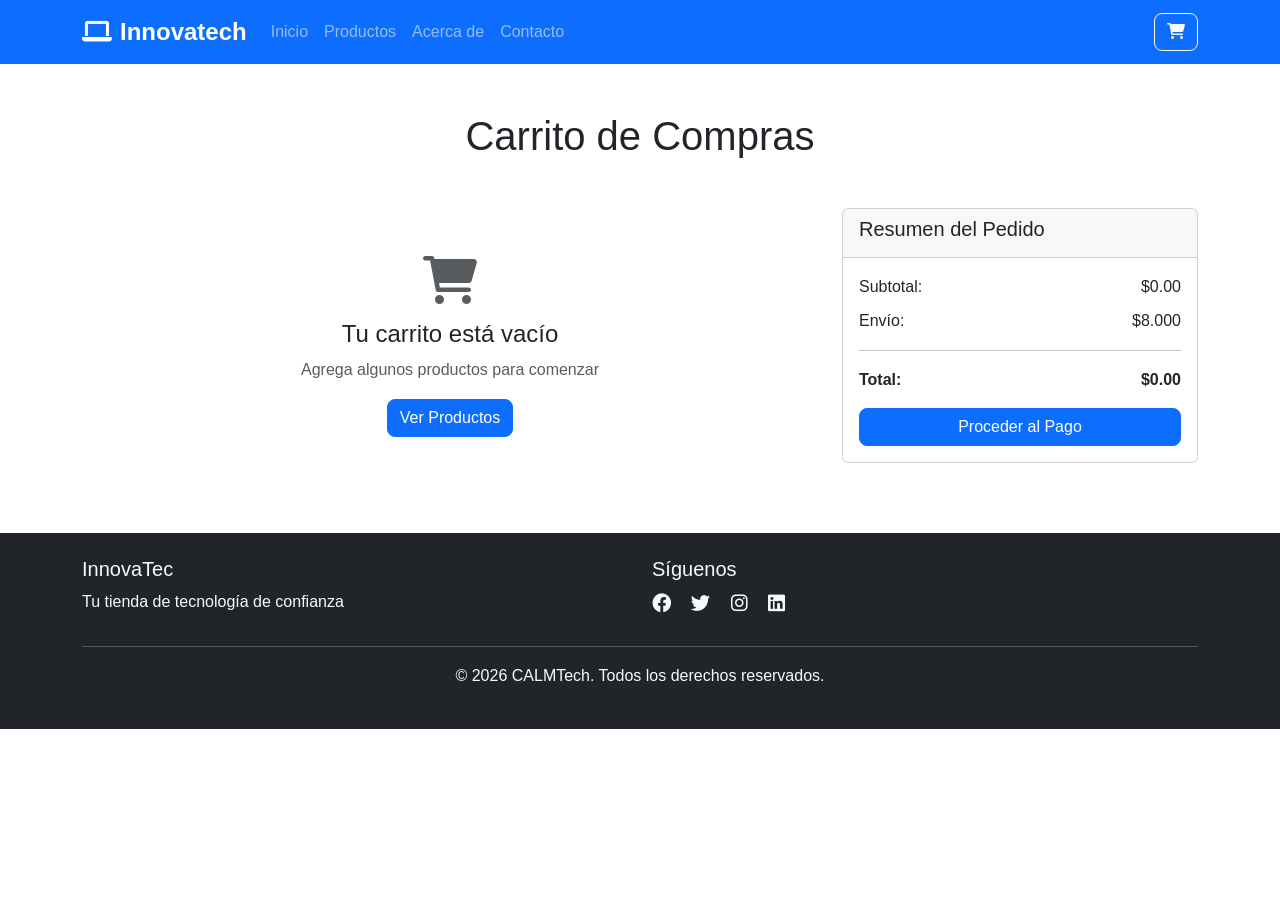
<file: carrito.html>
<!DOCTYPE html>
<html lang="es">
<head>
    <meta charset="UTF-8">
    <meta name="viewport" content="width=device-width, initial-scale=1.0">
    <title>TechStore - Carrito</title>
    <link href="https://cdn.jsdelivr.net/npm/bootstrap@5.3.0/dist/css/bootstrap.min.css" rel="stylesheet">
    <link href="https://cdnjs.cloudflare.com/ajax/libs/font-awesome/6.0.0/css/all.min.css" rel="stylesheet">
    <link href="styles.css" rel="stylesheet">
</head>
<body>
    <!-- Header -->
    <nav class="navbar navbar-expand-lg navbar-dark bg-primary">
        <div class="container">
            <a class="navbar-brand fw-bold" href="index.html">
                <i class="fas fa-laptop me-2"></i>Innovatech
            </a>
            <button class="navbar-toggler" type="button" data-bs-toggle="collapse" data-bs-target="#navbarNav">
                <span class="navbar-toggler-icon"></span>
            </button>
            <div class="collapse navbar-collapse" id="navbarNav">
                <ul class="navbar-nav me-auto">
                    <li class="nav-item">
                        <a class="nav-link" href="index.html">Inicio</a>
                    </li>
                    <li class="nav-item">
                        <a class="nav-link" href="productos.html">Productos</a>
                    </li>
                    <li class="nav-item">
                        <a class="nav-link" href="acerca-de.html">Acerca de</a>
                    </li>
                    <li class="nav-item">
                        <a class="nav-link" href="contacto.html">Contacto</a>
                    </li>
                </ul>
                <div class="d-flex align-items-center">
                    <a href="carrito.html" class="btn btn-outline-light position-relative">
                        <i class="fas fa-shopping-cart"></i>
                        <span id="cartCount" class="position-absolute top-0 start-100 translate-middle badge rounded-pill bg-danger">0</span>
                    </a>
                </div>
            </div>
        </div>
    </nav>

    <!-- Carrito Section -->
    <section class="py-5">
        <div class="container">
            <h1 class="text-center mb-5">Carrito de Compras</h1>
            
            <div class="row">
                <div class="col-lg-8">
                    <div id="cartItems">
                        <!-- Los items del carrito se cargarán aquí -->
                    </div>
                </div>
                <div class="col-lg-4">
                    <div class="card">
                        <div class="card-header">
                            <h5>Resumen del Pedido</h5>
                        </div>
                        <div class="card-body">
                            <div class="d-flex justify-content-between mb-2">
                                <span>Subtotal:</span>
                                <span id="subtotal">$0.00</span>
                            </div>
                            <div class="d-flex justify-content-between mb-2">
                                <span>Envío:</span>
                                <span>$8.000</span>
                            </div>
                            <hr>
                            <div class="d-flex justify-content-between mb-3">
                                <strong>Total:</strong>
                                <strong id="total">$8.000</strong>
                            </div>
                            <button class="btn btn-primary w-100" onclick="checkout()">
                                Proceder al Pago
                            </button>
                        </div>
                    </div>
                </div>
            </div>
        </div>
    </section>

    <!-- Footer -->
    <footer class="bg-dark text-light py-4">
        <div class="container">
            <div class="row">
                <div class="col-md-6">
                    <h5>InnovaTec</h5>
                    <p>Tu tienda de tecnología de confianza</p>
                </div>
                <div class="col-md-6">
                    <h5>Síguenos</h5>
                    <div class="social-links">
                        <a href="#" class="text-light me-3"><i class="fab fa-facebook"></i></a>
                        <a href="#" class="text-light me-3"><i class="fab fa-twitter"></i></a>
                        <a href="#" class="text-light me-3"><i class="fab fa-instagram"></i></a>
                        <a href="#" class="text-light"><i class="fab fa-linkedin"></i></a>
                    </div>
                </div>
            </div>
            <hr>
            <div class="text-center">
                <p>&copy; 2026 CALMTech. Todos los derechos reservados.</p>
            </div>
        </div>
    </footer>

    <script src="https://cdn.jsdelivr.net/npm/bootstrap@5.3.0/dist/js/bootstrap.bundle.min.js"></script>
    <script src="products.js"></script>
    <script src="cart.js"></script>
    <script src="main.js"></script>
</body>
</html>
</file>
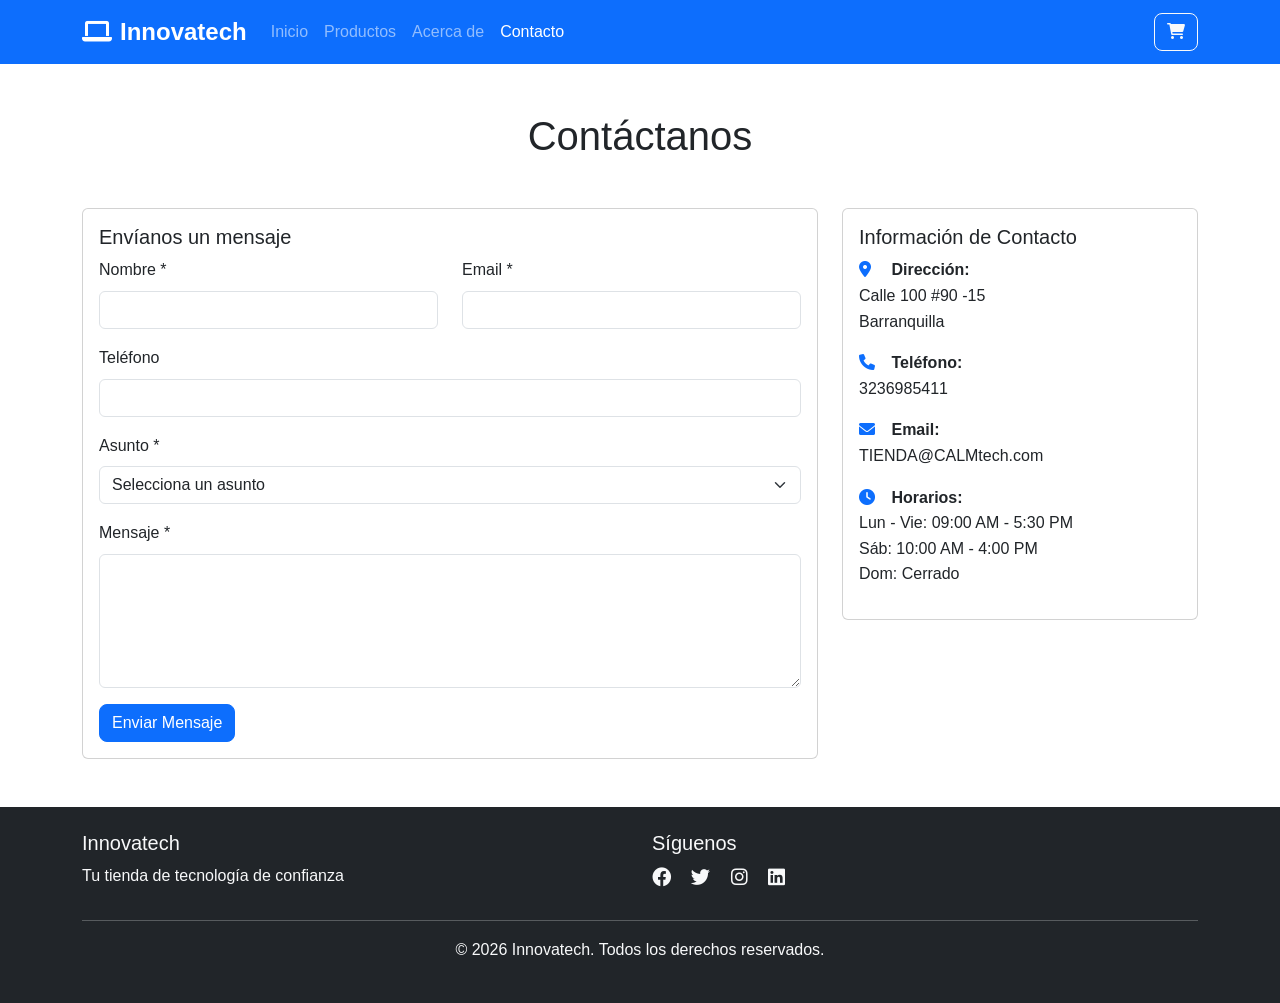
<file: contacto.html>
<!DOCTYPE html>
<html lang="es">

<head>
    <meta charset="UTF-8">
    <meta name="viewport" content="width=device-width, initial-scale=1.0">
    <title>Innovatech - Contacto</title>
    <link href="https://cdn.jsdelivr.net/npm/bootstrap@5.3.0/dist/css/bootstrap.min.css" rel="stylesheet">
    <link href="https://cdnjs.cloudflare.com/ajax/libs/font-awesome/6.0.0/css/all.min.css" rel="stylesheet">
    <link href="styles.css" rel="stylesheet">
</head>

<body>
    <!-- Header -->
    <nav class="navbar navbar-expand-lg navbar-dark bg-primary">
        <div class="container">
            <a class="navbar-brand fw-bold" href="index.html">
                <i class="fas fa-laptop me-2"></i>Innovatech
            </a>
            <button class="navbar-toggler" type="button" data-bs-toggle="collapse" data-bs-target="#navbarNav">
                <span class="navbar-toggler-icon"></span>
            </button>
            <div class="collapse navbar-collapse" id="navbarNav">
                <ul class="navbar-nav me-auto">
                    <li class="nav-item">
                        <a class="nav-link" href="index.html">Inicio</a>
                    </li>
                    <li class="nav-item">
                        <a class="nav-link" href="productos.html">Productos</a>
                    </li>
                    <li class="nav-item">
                        <a class="nav-link" href="acerca-de.html">Acerca de</a>
                    </li>
                    <li class="nav-item">
                        <a class="nav-link active" href="contacto.html">Contacto</a>
                    </li>
                </ul>
                <div class="d-flex align-items-center">
                    <a href="carrito.html" class="btn btn-outline-light position-relative">
                        <i class="fas fa-shopping-cart"></i>
                        <span id="cartCount"
                            class="position-absolute top-0 start-100 translate-middle badge rounded-pill bg-danger">0</span>
                    </a>
                </div>
            </div>
        </div>
    </nav>

    <!-- Contacto Section -->
    <section class="py-5">
        <div class="container">
            <h1 class="text-center mb-5">Contáctanos</h1>

            <div class="row">
                <div class="col-lg-8">
                    <div class="card">
                        <div class="card-body">
                            <h5 class="card-title">Envíanos un mensaje</h5>
                            <form id="contactForm">
                                <div class="row">
                                    <div class="col-md-6 mb-3">
                                        <label for="nombre" class="form-label">Nombre *</label>
                                        <input type="text" class="form-control" id="nombre" required>
                                    </div>
                                    <div class="col-md-6 mb-3">
                                        <label for="email" class="form-label">Email *</label>
                                        <input type="email" class="form-control" id="email" required>
                                    </div>
                                </div>
                                <div class="mb-3">
                                    <label for="telefono" class="form-label">Teléfono</label>
                                    <input type="tel" class="form-control" id="telefono">
                                </div>
                                <div class="mb-3">
                                    <label for="asunto" class="form-label">Asunto *</label>
                                    <select class="form-select" id="asunto" required>
                                        <option value="">Selecciona un asunto</option>
                                        <option value="consulta">Consulta general</option>
                                        <option value="soporte">Soporte técnico</option>
                                        <option value="ventas">Información de ventas</option>
                                        <option value="reclamo">Reclamo</option>
                                    </select>
                                </div>
                                <div class="mb-3">
                                    <label for="mensaje" class="form-label">Mensaje *</label>
                                    <textarea class="form-control" id="mensaje" rows="5" required></textarea>
                                </div>
                                <button type="submit" class="btn btn-primary">Enviar Mensaje</button>
                            </form>
                        </div>
                    </div>
                </div>
                <div class="col-lg-4">
                    <div class="card">
                        <div class="card-body">
                            <h5 class="card-title">Información de Contacto</h5>
                            <div class="contact-info">
                                <div class="mb-3">
                                    <i class="fas fa-map-marker-alt text-primary me-2"></i>
                                    <strong>Dirección:</strong><br>
                                    Calle 100 #90 -15<br>
                                   Barranquilla
                                </div>
                                <div class="mb-3">
                                    <i class="fas fa-phone text-primary me-2"></i>
                                    <strong>Teléfono:</strong><br>
                                    3236985411
                                </div>
                                <div class="mb-3">
                                    <i class="fas fa-envelope text-primary me-2"></i>
                                    <strong>Email:</strong><br>
                                    TIENDA@CALMtech.com
                                </div>
                                <div class="mb-3">
                                    <i class="fas fa-clock text-primary me-2"></i>
                                    <strong>Horarios:</strong><br>
                                    Lun - Vie: 09:00 AM - 5:30 PM<br>
                                    Sáb: 10:00 AM - 4:00 PM<br>
                                    Dom: Cerrado
                                </div>
                            </div>
                        </div>
                    </div>
                </div>
            </div>
        </div>
    </section>

    <!-- Footer -->
    <footer class="bg-dark text-light py-4">
        <div class="container">
            <div class="row">
                <div class="col-md-6">
                    <h5>Innovatech</h5>
                    <p>Tu tienda de tecnología de confianza</p>
                </div>
                <div class="col-md-6">
                    <h5>Síguenos</h5>
                    <div class="social-links">
                        <a href="#" class="text-light me-3"><i class="fab fa-facebook"></i></a>
                        <a href="#" class="text-light me-3"><i class="fab fa-twitter"></i></a>
                        <a href="#" class="text-light me-3"><i class="fab fa-instagram"></i></a>
                        <a href="#" class="text-light"><i class="fab fa-linkedin"></i></a>
                    </div>
                </div>
            </div>
            <hr>
            <div class="text-center">
                <p>&copy; 2026 Innovatech. Todos los derechos reservados.</p>
            </div>
        </div>
    </footer>

    <script src="https://cdn.jsdelivr.net/npm/bootstrap@5.3.0/dist/js/bootstrap.bundle.min.js"></script>
    <script src="products.js"></script>
    <script src="cart.js"></script>
    <script src="main.js"></script>
</body>

</html>
</file>
<file: styles.css>
/* Estilos personalizados para InnovaTech */

:root {
    --primary-color: #007bff;
    --secondary-color: #7d6c6c;
    --success-color: #28a745;
    --danger-color: #dc3545;
    --warning-color: #ffc107;
    --info-color: #17a2b8;
    --light-color: #f8f9fa;
    --dark-color: #343a40;
}

body {
    font-family: 'Segoe UI', Tahoma, Geneva, Verdana, sans-serif;
    line-height: 1.6;
}

/* Header Styles */
.navbar-brand {
    font-size: 1.5rem;
}

.search-container input {
    width: 200px;
}

/* Hero Section */
.hero-section {
    background: linear-gradient(135deg, #ffffff 0%, #edeeef 100%);
}

/* Product Cards */
.product-card {
    transition: transform 0.3s ease, box-shadow 0.3s ease;
    height: 100%;
}

.product-card:hover {
    
        transform: translateY(-8px) scale(1.02);
        box-shadow: 0 10px 30px rgba(0,0,0,0.2);
    
}

.product-image {
   
        height: 200px;
        width: 100%;
        object-fit: cover;
        border-radius: 8px;
    
}

.price {
    font-size: 1.25rem;
    font-weight: bold;
    color: var(--primary-color);
}

.original-price {
    text-decoration: line-through;
    color: var(--secondary-color);
    font-size: 0.9rem;
}

/* Cart Styles */
.cart-item {
    
        border-bottom: 1px solid #dee2e6;
        padding: 1rem 0;
        display: flex;
        align-items: center;
        gap: 15px;
    
}

.cart-item:last-child {
    border-bottom: none;
}

.quantity-controls {
    display: flex;
    align-items: center;
    gap: 0.5rem;
}

.quantity-btn {
    width: 30px;
    height: 30px;
    border: 1px solid #dee2e6;
    background: white;
    border-radius: 4px;
    display: flex;
    align-items: center;
    justify-content: center;
    cursor: pointer;
    transition: all 0.2s ease;
}

.quantity-btn:hover {

        background: var(--primary-color);
        color: white;
        border-color: var(--primary-color);
    }


.quantity-input {
    width: 60px;
    text-align: center;
    border: 1px solid #dee2e6;
    border-radius: 4px;
    padding: 0.25rem;
}

/* Contact Form */
.contact-info i {
    width: 20px;
}

/* Footer */
.social-links a {
    font-size: 1.2rem;
    transition: color 0.3s ease;
}

.social-links a:hover {
    color: var(--primary-color) !important;
}

/* Animations */
@keyframes fadeIn {
    from {
        opacity: 0;
        transform: translateY(20px);
    }
    to {
        opacity: 1;
        transform: translateY(0);
    }
}

.fade-in {
    animation: fadeIn 0.6s ease-out;
}

/* Responsive adjustments */
@media (max-width: 768px) {
    .search-container input {
        width: 150px;
    }
    
    .hero-section h1 {
        font-size: 2rem;
    }
    
    .product-card {
        margin-bottom: 1rem;
    }
}

/* Loading spinner */
.spinner {
    border: 4px solid #f3f3f3;
    border-top: 4px solid var(--primary-color);
    border-radius: 50%;
    width: 40px;
    height: 40px;
    animation: spin 1s linear infinite;
    margin: 20px auto;
}

@keyframes spin {
    0% { transform: rotate(0deg); }
    100% { transform: rotate(360deg); }
}

/* Alert styles */
.alert-custom {
    border-radius: 8px;
    border: none;
    box-shadow: 0 2px 10px rgba(0, 0, 0, 0.1);
}

/* Button hover effects */
.btn {

        border-radius: 8px;
        font-weight: 500;
    
}

.btn:hover {
    transform: translateY(-2px);
    box-shadow: 0 4px 12px rgba(0, 0, 0, 0.15);
}

/* Card hover effects */
.card {
    transition: all 0.3s ease;
}

.card:hover {
    box-shadow: 0 8px 25px rgba(0, 0, 0, 0.1);
}
</file>
